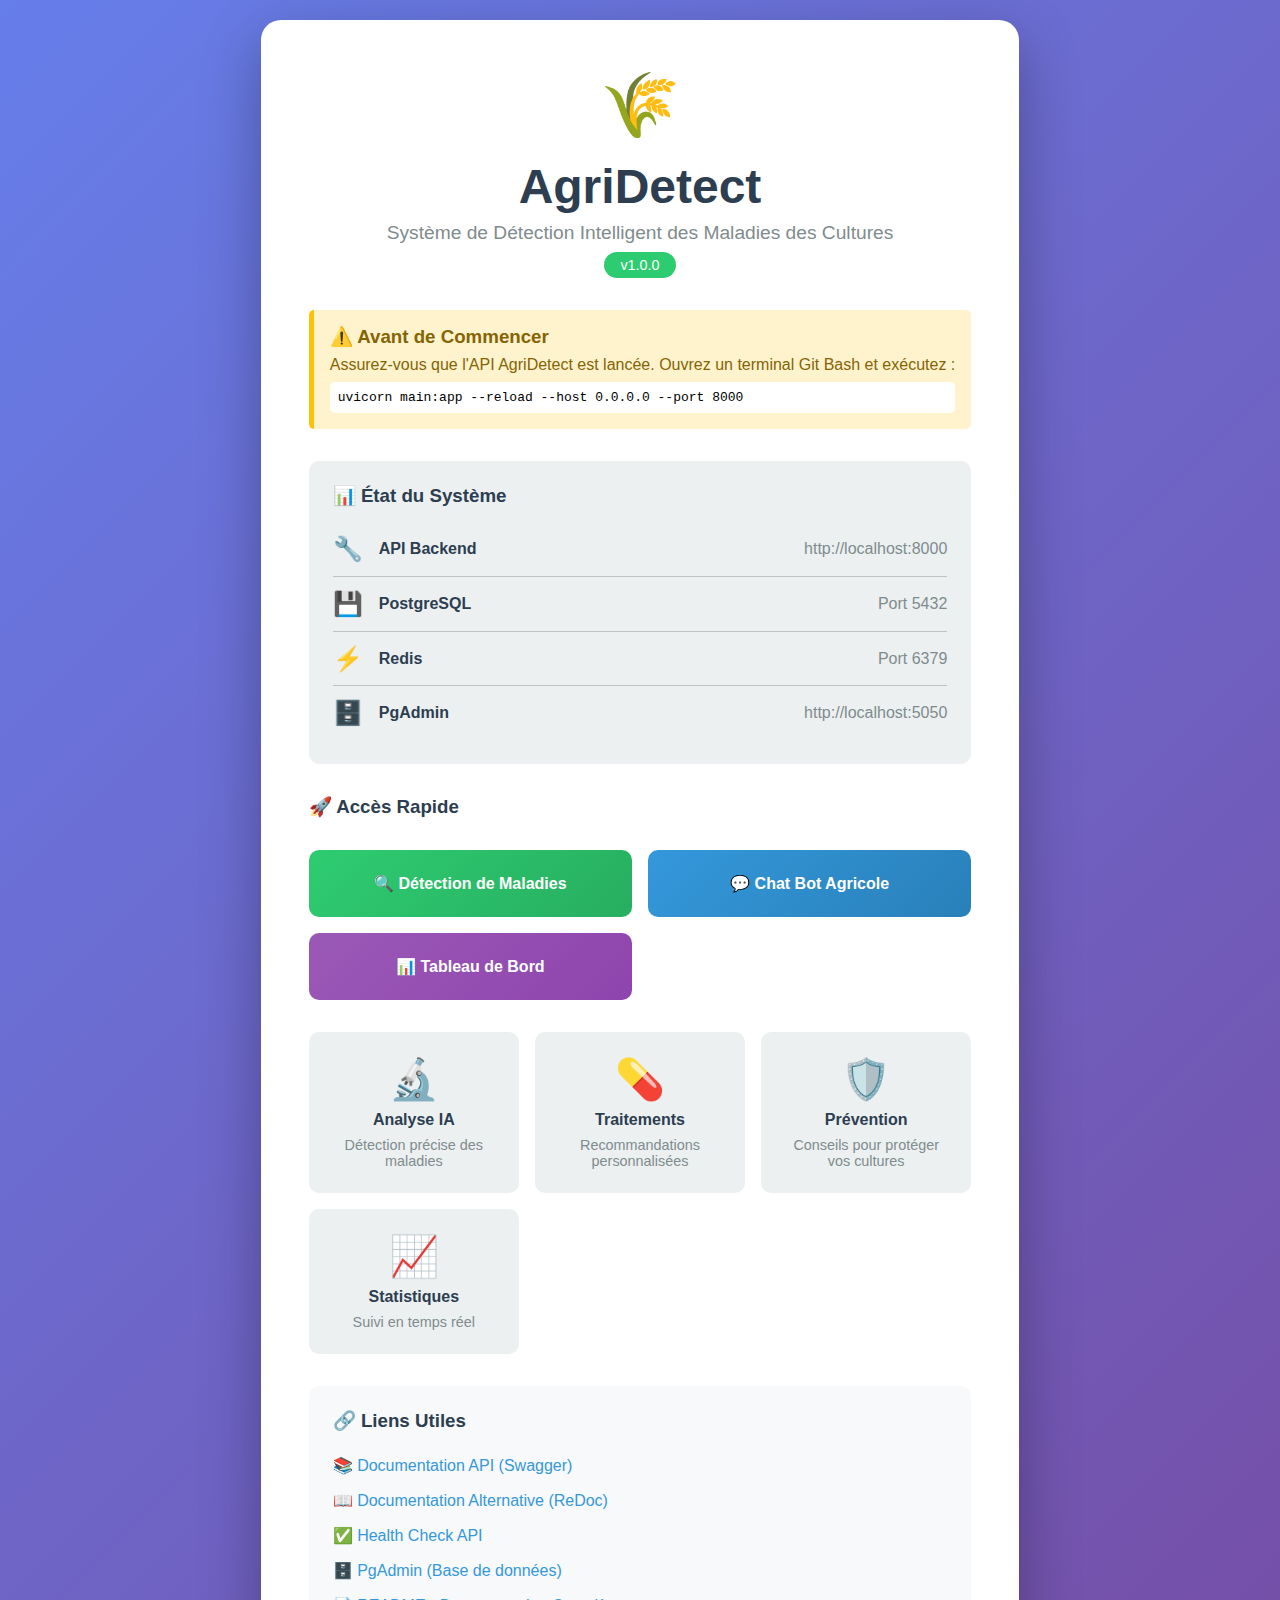
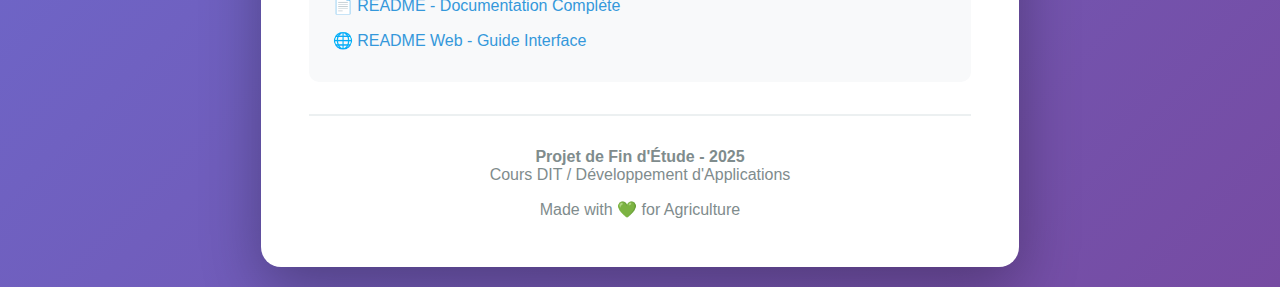
<file: start.html>
<!DOCTYPE html>
<html lang="fr">
<head>
    <meta charset="UTF-8">
    <meta name="viewport" content="width=device-width, initial-scale=1.0">
    <title>Démarrage Rapide - AgriDetect</title>
    <style>
        * {
            margin: 0;
            padding: 0;
            box-sizing: border-box;
        }

        body {
            font-family: 'Segoe UI', Tahoma, Geneva, Verdana, sans-serif;
            background: linear-gradient(135deg, #667eea 0%, #764ba2 100%);
            min-height: 100vh;
            display: flex;
            justify-content: center;
            align-items: center;
            padding: 20px;
        }

        .container {
            background: white;
            border-radius: 20px;
            padding: 3rem;
            max-width: 900px;
            box-shadow: 0 20px 60px rgba(0,0,0,0.3);
            animation: fadeIn 0.5s ease-out;
        }

        @keyframes fadeIn {
            from {
                opacity: 0;
                transform: translateY(20px);
            }
            to {
                opacity: 1;
                transform: translateY(0);
            }
        }

        .header {
            text-align: center;
            margin-bottom: 2rem;
        }

        .header h1 {
            font-size: 3rem;
            color: #2c3e50;
            margin-bottom: 0.5rem;
        }

        .header .emoji {
            font-size: 4rem;
            margin-bottom: 1rem;
        }

        .header p {
            font-size: 1.2rem;
            color: #7f8c8d;
        }

        .version {
            display: inline-block;
            background: #2ecc71;
            color: white;
            padding: 0.3rem 1rem;
            border-radius: 20px;
            font-size: 0.9rem;
            margin-top: 0.5rem;
        }

        .status {
            background: #ecf0f1;
            padding: 1.5rem;
            border-radius: 10px;
            margin: 2rem 0;
        }

        .status-item {
            display: flex;
            align-items: center;
            padding: 0.8rem 0;
            border-bottom: 1px solid #bdc3c7;
        }

        .status-item:last-child {
            border-bottom: none;
        }

        .status-icon {
            font-size: 1.5rem;
            margin-right: 1rem;
        }

        .status-label {
            flex: 1;
            font-weight: 600;
            color: #2c3e50;
        }

        .status-value {
            font-weight: normal;
            color: #7f8c8d;
        }

        .buttons {
            display: grid;
            grid-template-columns: repeat(auto-fit, minmax(250px, 1fr));
            gap: 1rem;
            margin: 2rem 0;
        }

        .btn {
            padding: 1.5rem;
            border: none;
            border-radius: 10px;
            font-size: 1rem;
            font-weight: 600;
            cursor: pointer;
            transition: all 0.3s;
            text-decoration: none;
            display: block;
            text-align: center;
            color: white;
        }

        .btn-primary {
            background: linear-gradient(135deg, #2ecc71, #27ae60);
        }

        .btn-secondary {
            background: linear-gradient(135deg, #3498db, #2980b9);
        }

        .btn-info {
            background: linear-gradient(135deg, #9b59b6, #8e44ad);
        }

        .btn:hover {
            transform: translateY(-3px);
            box-shadow: 0 10px 25px rgba(0,0,0,0.2);
        }

        .info-box {
            background: #fff3cd;
            border-left: 5px solid #ffc107;
            padding: 1rem;
            border-radius: 5px;
            margin: 2rem 0;
        }

        .info-box h3 {
            color: #856404;
            margin-bottom: 0.5rem;
        }

        .info-box p {
            color: #856404;
        }

        .footer {
            text-align: center;
            margin-top: 2rem;
            padding-top: 2rem;
            border-top: 2px solid #ecf0f1;
            color: #7f8c8d;
        }

        .quick-links {
            background: #f8f9fa;
            padding: 1.5rem;
            border-radius: 10px;
            margin: 2rem 0;
        }

        .quick-links h3 {
            color: #2c3e50;
            margin-bottom: 1rem;
        }

        .quick-links ul {
            list-style: none;
        }

        .quick-links li {
            padding: 0.5rem 0;
        }

        .quick-links a {
            color: #3498db;
            text-decoration: none;
            transition: color 0.3s;
        }

        .quick-links a:hover {
            color: #2980b9;
            text-decoration: underline;
        }

        .feature-grid {
            display: grid;
            grid-template-columns: repeat(auto-fit, minmax(200px, 1fr));
            gap: 1rem;
            margin: 2rem 0;
        }

        .feature-card {
            background: #ecf0f1;
            padding: 1.5rem;
            border-radius: 10px;
            text-align: center;
        }

        .feature-card .icon {
            font-size: 2.5rem;
            margin-bottom: 0.5rem;
        }

        .feature-card h4 {
            color: #2c3e50;
            margin-bottom: 0.5rem;
        }

        .feature-card p {
            color: #7f8c8d;
            font-size: 0.9rem;
        }
    </style>
</head>
<body>
    <div class="container">
        <div class="header">
            <div class="emoji">🌾</div>
            <h1>AgriDetect</h1>
            <p>Système de Détection Intelligent des Maladies des Cultures</p>
            <span class="version">v1.0.0</span>
        </div>

        <div class="info-box">
            <h3>⚠️ Avant de Commencer</h3>
            <p>Assurez-vous que l'API AgriDetect est lancée. Ouvrez un terminal Git Bash et exécutez :</p>
            <code style="display: block; background: white; padding: 0.5rem; margin-top: 0.5rem; border-radius: 5px;">
                uvicorn main:app --reload --host 0.0.0.0 --port 8000
            </code>
        </div>

        <div class="status">
            <h3 style="margin-bottom: 1rem; color: #2c3e50;">📊 État du Système</h3>
            <div class="status-item">
                <span class="status-icon">🔧</span>
                <span class="status-label">API Backend</span>
                <span class="status-value">http://localhost:8000</span>
            </div>
            <div class="status-item">
                <span class="status-icon">💾</span>
                <span class="status-label">PostgreSQL</span>
                <span class="status-value">Port 5432</span>
            </div>
            <div class="status-item">
                <span class="status-icon">⚡</span>
                <span class="status-label">Redis</span>
                <span class="status-value">Port 6379</span>
            </div>
            <div class="status-item">
                <span class="status-icon">🗄️</span>
                <span class="status-label">PgAdmin</span>
                <span class="status-value">http://localhost:5050</span>
            </div>
        </div>

        <h3 style="color: #2c3e50; margin-bottom: 1rem;">🚀 Accès Rapide</h3>
        <div class="buttons">
            <a href="index.html" class="btn btn-primary">
                🔍 Détection de Maladies
            </a>
            <a href="chat.html" class="btn btn-secondary">
                💬 Chat Bot Agricole
            </a>
            <a href="dashboard.html" class="btn btn-info">
                📊 Tableau de Bord
            </a>
        </div>

        <div class="feature-grid">
            <div class="feature-card">
                <div class="icon">🔬</div>
                <h4>Analyse IA</h4>
                <p>Détection précise des maladies</p>
            </div>
            <div class="feature-card">
                <div class="icon">💊</div>
                <h4>Traitements</h4>
                <p>Recommandations personnalisées</p>
            </div>
            <div class="feature-card">
                <div class="icon">🛡️</div>
                <h4>Prévention</h4>
                <p>Conseils pour protéger vos cultures</p>
            </div>
            <div class="feature-card">
                <div class="icon">📈</div>
                <h4>Statistiques</h4>
                <p>Suivi en temps réel</p>
            </div>
        </div>

        <div class="quick-links">
            <h3>🔗 Liens Utiles</h3>
            <ul>
                <li>📚 <a href="http://localhost:8000/docs" target="_blank">Documentation API (Swagger)</a></li>
                <li>📖 <a href="http://localhost:8000/redoc" target="_blank">Documentation Alternative (ReDoc)</a></li>
                <li>✅ <a href="http://localhost:8000/health" target="_blank">Health Check API</a></li>
                <li>🗄️ <a href="http://localhost:5050" target="_blank">PgAdmin (Base de données)</a></li>
                <li>📄 <a href="README.md">README - Documentation Complète</a></li>
                <li>🌐 <a href="README_WEB.md">README Web - Guide Interface</a></li>
            </ul>
        </div>

        <div class="footer">
            <p><strong>Projet de Fin d'Étude - 2025</strong></p>
            <p>Cours DIT / Développement d'Applications</p>
            <p style="margin-top: 1rem;">Made with 💚 for Agriculture</p>
        </div>
    </div>

    <script>
        // Vérifier si l'API est accessible
        fetch('http://localhost:8000/health')
            .then(response => {
                if (response.ok) {
                    console.log('✅ API is running');
                } else {
                    console.warn('⚠️ API returned non-OK status');
                }
            })
            .catch(error => {
                console.warn('⚠️ API is not accessible. Make sure it\'s running!');
            });
    </script>
</body>
</html>
</file>
